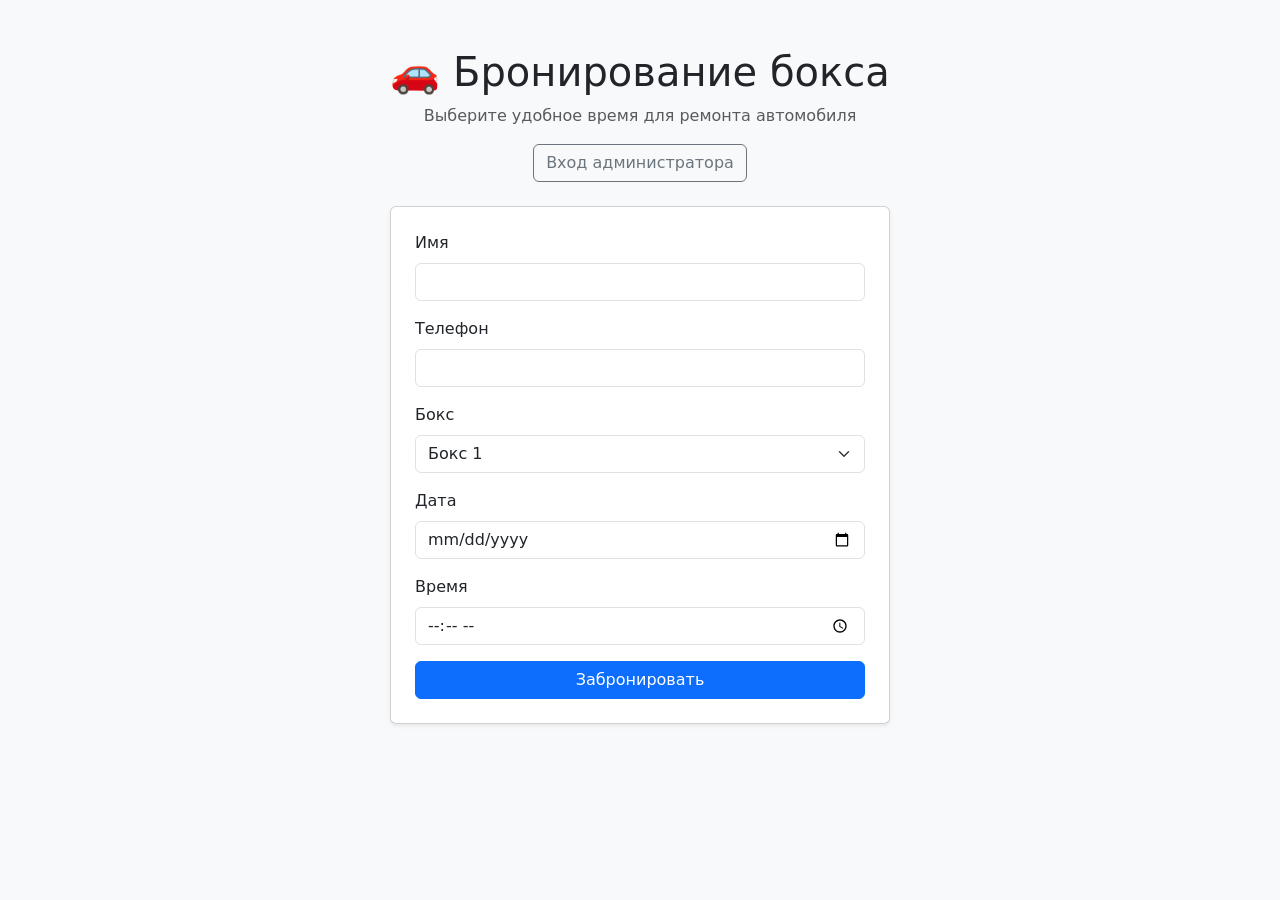
<file: templates/index.html>
<!DOCTYPE html>
<html lang="ru">
<head>
    <meta charset="UTF-8">
    <title>Автосервис самообслуживания</title>

    <!-- Bootstrap -->
    <link href="https://cdn.jsdelivr.net/npm/bootstrap@5.3.3/dist/css/bootstrap.min.css" rel="stylesheet">
</head>
<body class="bg-light">

<div class="container py-5">

    <div class="text-center mb-4">
        <h1>🚗 Бронирование бокса</h1>
        <p class="text-muted">Выберите удобное время для ремонта автомобиля</p>
        <a href="/login" class="btn btn-outline-secondary">
            Вход администратора
        </a>
    </div>

    <div class="card shadow-sm p-4 mx-auto" style="max-width: 500px;">

        <form action="/book" method="POST" onsubmit="return validateForm()">

            <div class="mb-3">
                <label class="form-label">Имя</label>
                <input type="text" name="name" class="form-control" required>
            </div>

            <div class="mb-3">
                <label class="form-label">Телефон</label>
                <input type="text" name="phone" class="form-control" required>
            </div>

            <div class="mb-3">
                <label class="form-label">Бокс</label>
                <select name="box" class="form-select" required>
                    <option value="Бокс 1">Бокс 1</option>
                    <option value="Бокс 2">Бокс 2</option>
                    <option value="Бокс 3">Бокс 3</option>
                </select>
            </div>

            <div class="mb-3">
                <label class="form-label">Дата</label>
                <input type="date" name="date" class="form-control" required>
            </div>

            <div class="mb-3">
                <label class="form-label">Время</label>
                <input type="time" name="time" class="form-control" required>
            </div>

            <button type="submit" class="btn btn-primary w-100">
                Забронировать
            </button>

        </form>

    </div>

</div>
<script src="https://cdn.jsdelivr.net/npm/bootstrap@5.3.3/dist/js/bootstrap.bundle.min.js"></script>

<script>
    function validateForm() {
        const phone = document.querySelector('input[name="phone"]').value;
    
        if (phone.length < 10) {
            alert("Введите корректный номер телефона");
            return false;
        }
    
        return true;
    }
    </script>


</body>
</html>
</file>
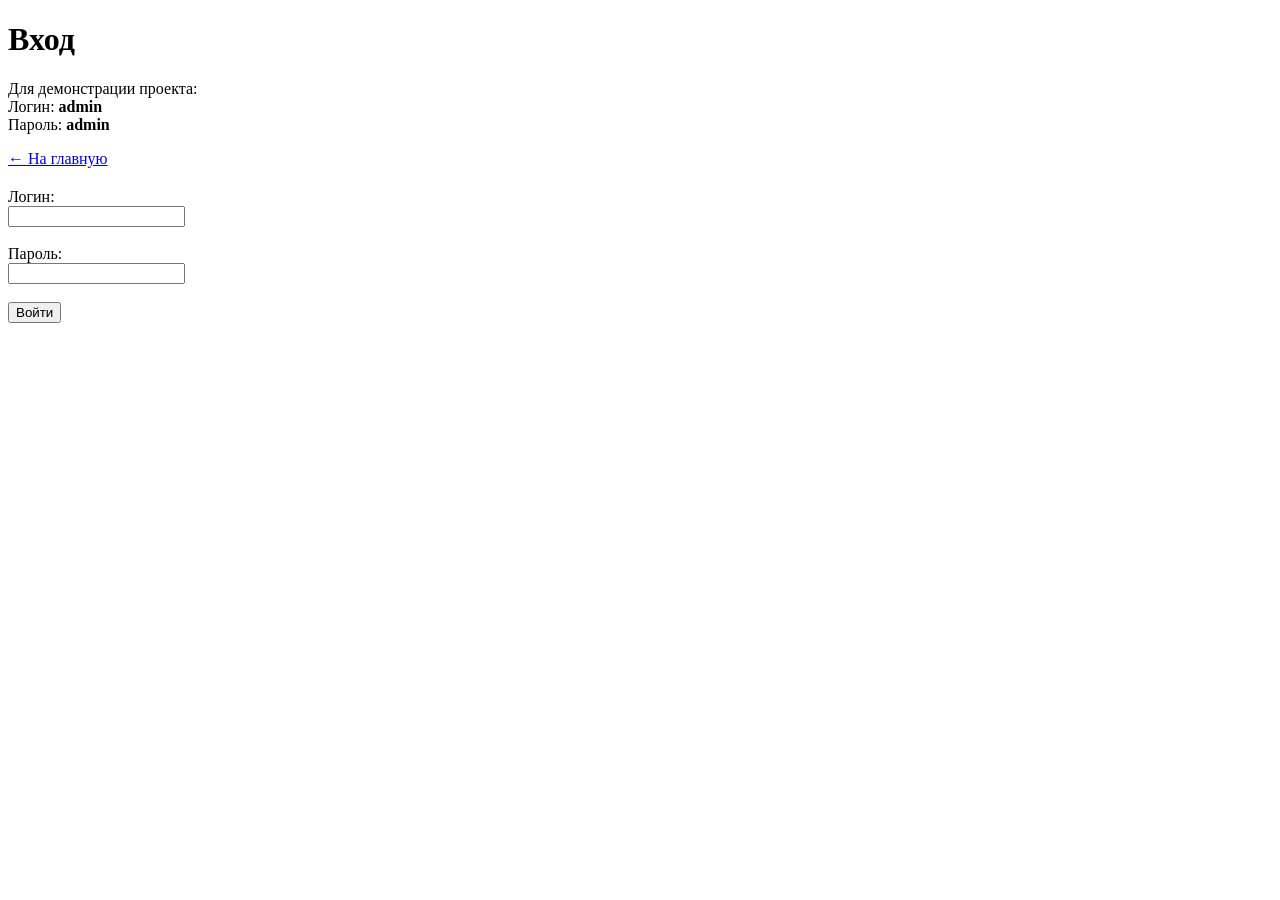
<file: templates/login.html>
<!DOCTYPE html>
<html lang="ru">
<head>
    <meta charset="UTF-8">
    <title>Вход в админку</title>
</head>
<body>

<h1>Вход</h1>

<p>
    Для демонстрации проекта:<br>
    Логин: <strong>admin</strong><br>
    Пароль: <strong>admin</strong>
    </p>

    <a href="/" style="display:inline-block; margin-bottom:20px;">
        ← На главную
    </a>

<form method="POST">
    <label>Логин:</label><br>
    <input type="text" name="username" required><br><br>

    <label>Пароль:</label><br>
    <input type="password" name="password" required><br><br>

    <button type="submit">Войти</button>
</form>

</body>
</html>
</file>
